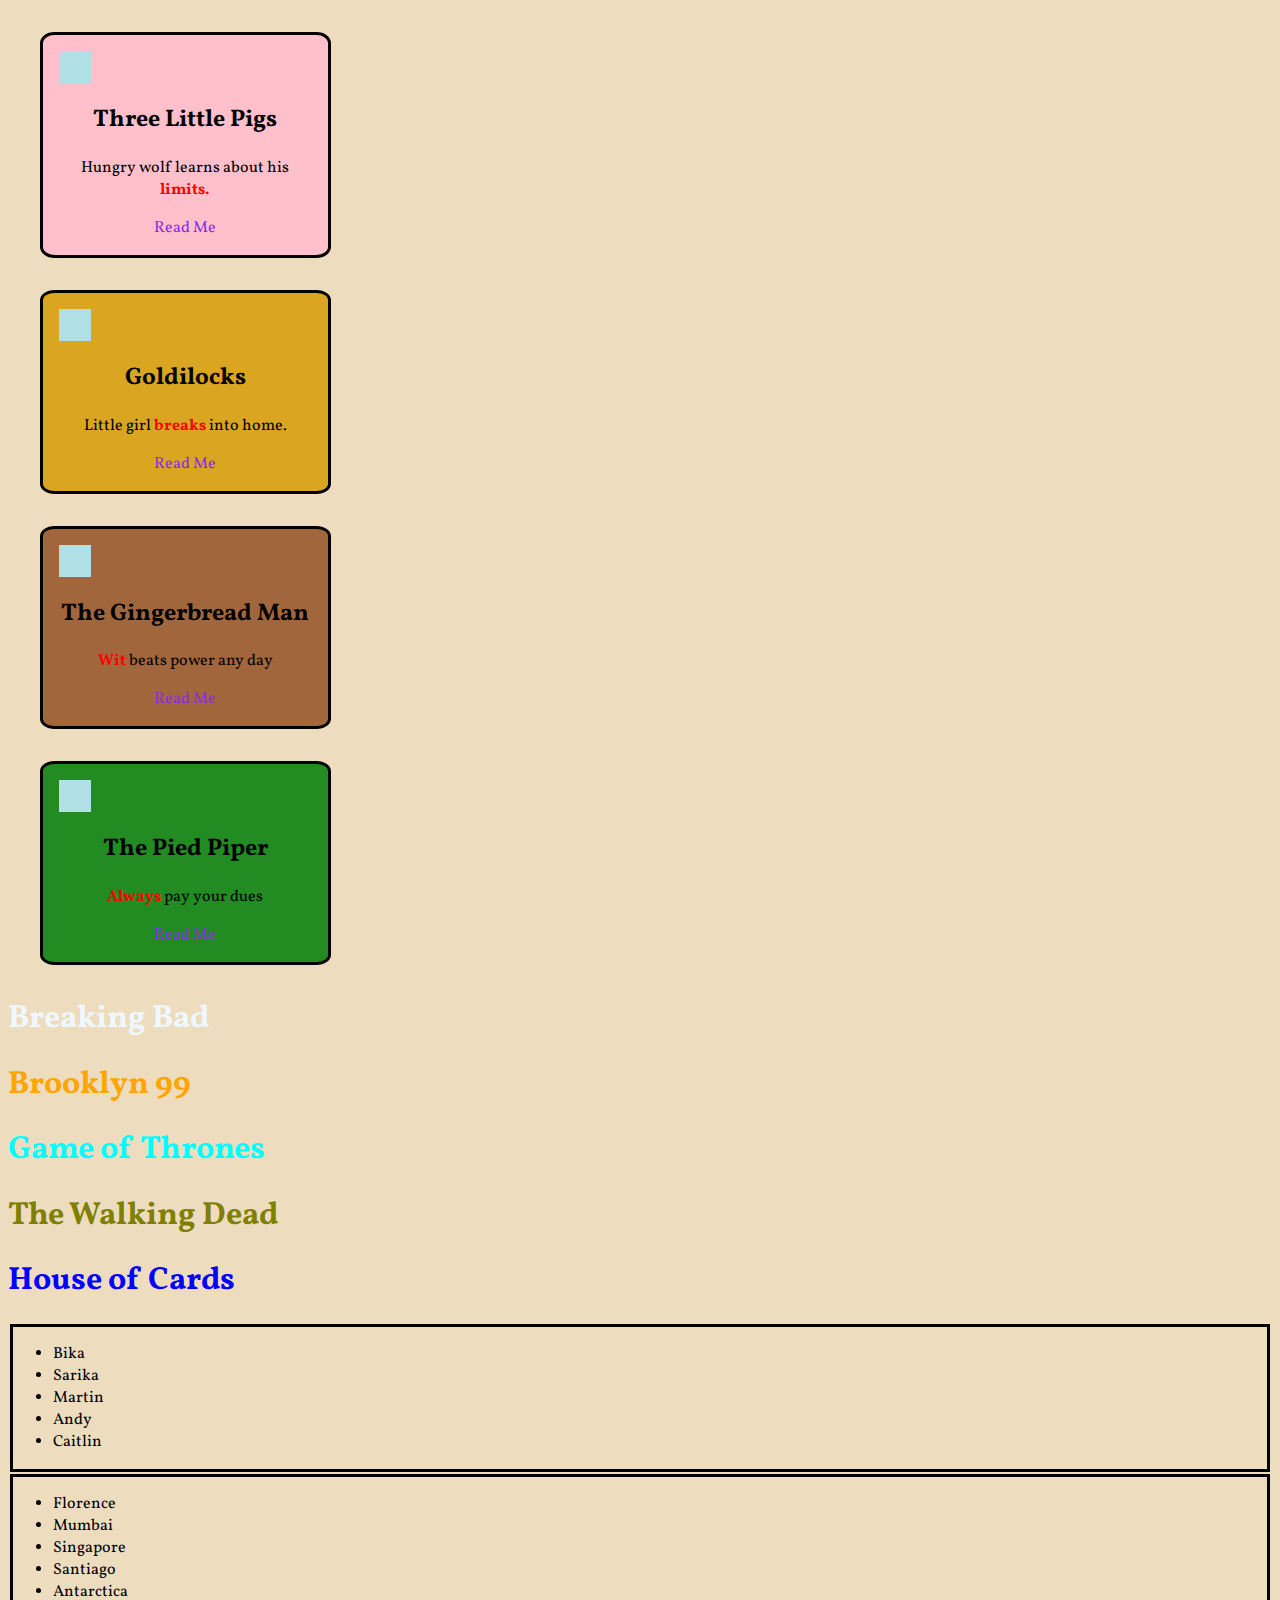
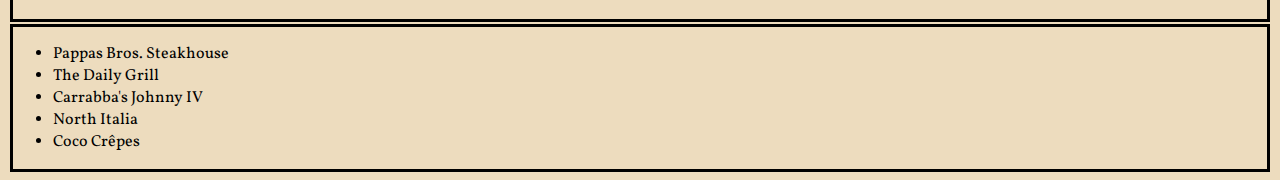
<file: index.html>
<!DOCTYPE html>
<html>
    <head>
        <link rel="stylesheet" href="styles.css">
        <link href="https://fonts.googleapis.com/css?family=Vollkorn:400,700" rel="stylesheet">
    </head>

    <body>
        <div id="container">
            <div class="boxes" id="box1">
                <div class="image"></div>
                <h2>Three Little Pigs</h2>
                <p>Hungry wolf learns about his <span>limits.</span></p>
                <div class="readme-wallpaper"><a>Read Me</a></div>
            </div>
            <div class="boxes" id="box2">
                <div class="image"></div>
                <h2>Goldilocks</h2>
                <p>Little girl <span>breaks</span> into home.</p>
                <div class="readme-wallpaper"><a>Read Me</a></div>
            </div>
            <div class="boxes" id="box3">
                <div class="image"></div>    
                <h2>The Gingerbread Man</h2>
                <p><span>Wit</span> beats power any day</p>
                <div class="readme-wallpaper"><a>Read Me</a></div>
            </div>
            <div class="boxes" id="box4">
                <div class="image"></div>
                <h2>The Pied Piper</h2>
                <p><span>Always</span> pay your dues</p>
                <div class="readme-wallpaper"><a>Read Me</a></div>
            </div>
        </div>
        <h1 class="first" id="show1">Breaking Bad</h1>
        <h1 class="first" id="show4">Brooklyn 99</h1>
        <h1 class="first" id="show2">Game of Thrones</h1>
        <h1 class="second" id="show5">The Walking Dead</h1>
        <h1 class="second" id="show3">House of Cards</h1>
        
        <div id="border">
            <ul>
                <li>Bika</li>
                <li>Sarika</li>
                <li>Martin</li>
                <li>Andy</li>
                <li>Caitlin</li>
            </ul>
        </div>
        <div id="border">
            <ul>
                <li>Florence</li>
                <li>Mumbai</li>
                <li>Singapore</li>
                <li>Santiago</li>
                <li>Antarctica</li>
            </ul>
        </div>
        <div id="border">
            <ul>
                <li>Pappas Bros. Steakhouse</li>
                <li>The Daily Grill</li>
                <li>Carrabba's Johnny IV</li>
                <li>North Italia</li>
                <li>Coco Crêpes</li>
            </ul>
        </div>
    </body>
</html>
</file>
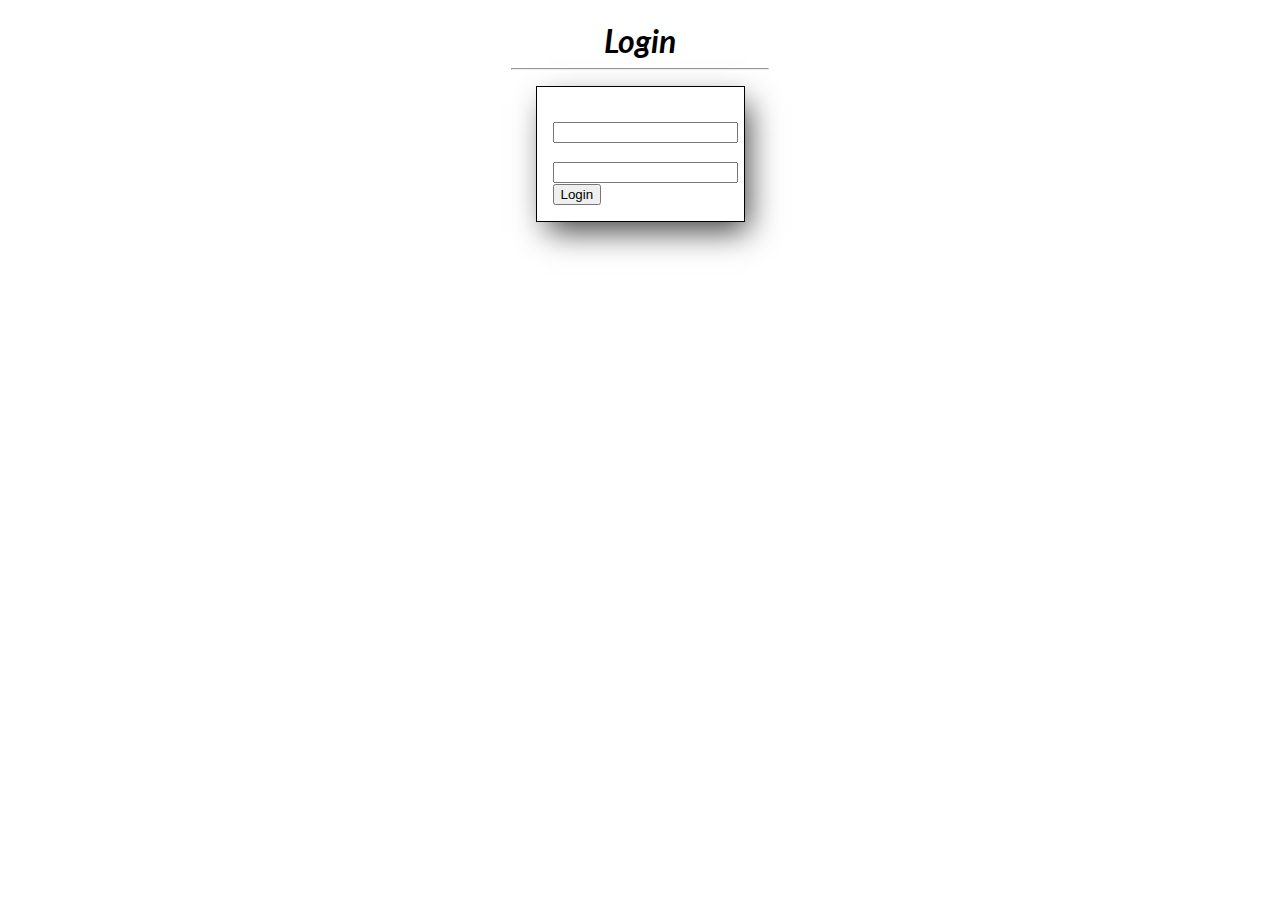
<file: CSS.html>
<!DOCTYPE html>
<html>

<head>
    <title>Covalence</title>
    <link href="https://fonts.googleapis.com/css?family=Lato:100,100i,300,300i,400,400i,700,700i,900,900i" rel="stylesheet">
    <link rel="stylesheet" href="app.css">
</head>

<body>
    <main>
        <h1 class="text-center text-blue">Login</h1>
        <hr>
        <form>
            <label for="email">Email</label>
            <input type="email" name="email" required>
            <label for="password">Password</label>
            <input type="password" name="password" required>
            <button id="submitButton">Login</button>
        </form>
    </main>
</body>

</html>
</file>
<file: styles.css>
body{
    font-family: 'Vollkorn';
    background: rgba(224, 195, 144, 0.589);
}

h2, p, .readme-wallpaper{
    text-align: center;
}

a{
    font-style: normal;
    color: blueviolet;
}

.boxes{
    margin: 2em;
    padding: 1em;
    border: solid;
    border-radius: 5%;
    display: block;
    width: 20%;
}

#container{
    position: relative;
}

.boxes:hover{
    font-style: bold;
    color: maroon;
} 

span{
    color: red;
    font-weight: bold;
}

#box1{
    background: pink;
}

#box2{
    background: goldenrod;
}

#box3{
    background: rgba(150, 83, 39, 0.863);
}

#box4{
    background: forestgreen;
}

.image{
    width: 2em;
    height: 2em;
    background: powderblue;
}

#show1{
    color: aliceblue;
}

#show2{
    color: aqua;
}

#show3{
    color: blue;
}

#show4{
    color: orange;
}

#show5{
    color: olive;
}

#border{
    margin: 2px;
    border: solid;
    color: black;
}
</file>
<file: app.css>
body{
    font-family: 'Lato';
    margin: 0;
}

hr{
    width: 20%
}

form{
    padding: 1em;  
    margin: 0 auto;
    width: 175px;
    border: 1px solid black;
    box-shadow: 7px 13px 30px -4px rgba(0,0,0,0.75);
    /* cssmatic.com */
    margin-top: 1em;
    background: url(https://d1o50x50snmhul.cloudfront.net/wp-content/uploads/2018/03/26151541/gettyimages-584484540-800x533.jpg);
    background-size: cover;
    color: white;
}

h1{
    font-weight: bold;
    font-style: italic;
    text-align: center;
    margin-bottom: 3px;
}

input, label{
    display: block;
}
</file>
